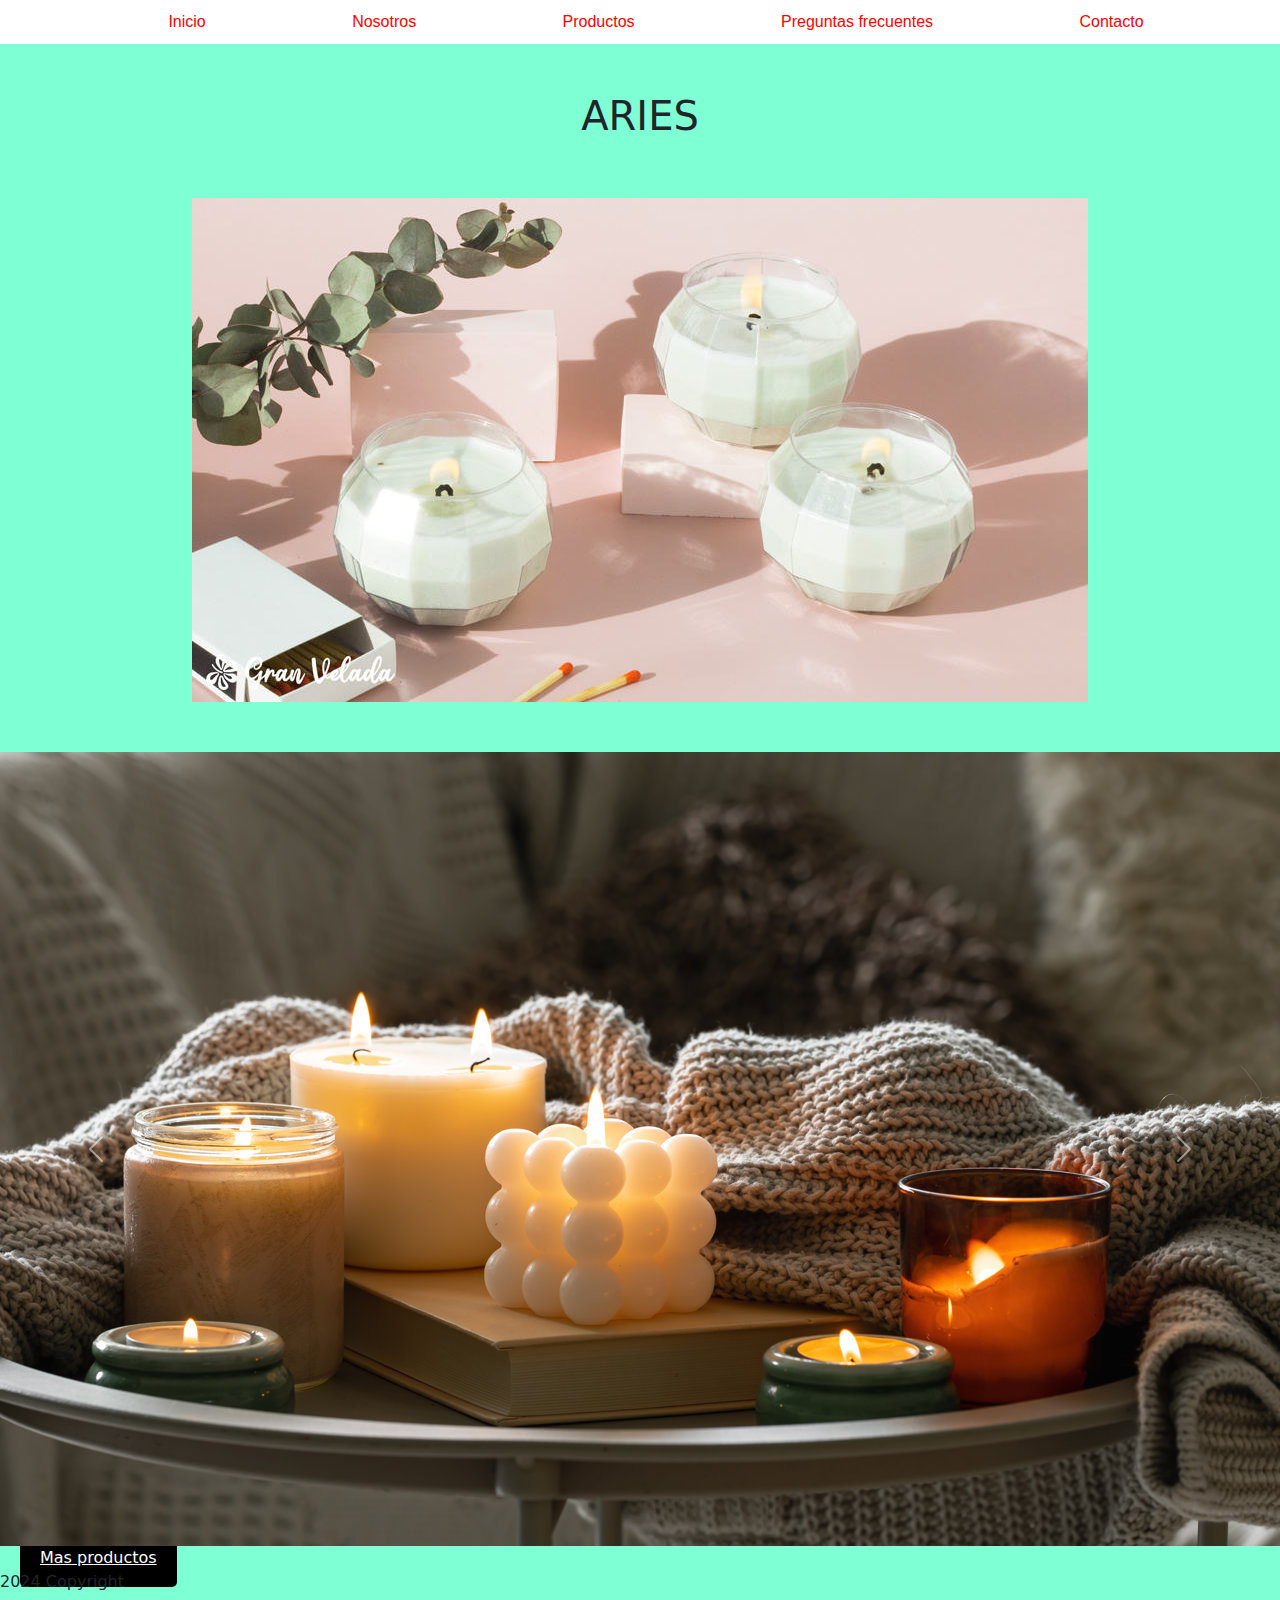
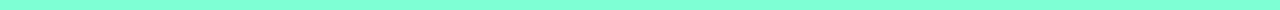
<file: index.html>
<!DOCTYPE html>
<html lang="en">
    <head>
        <meta charset="UTF-8">
        <meta name="viewport" content="width=device-width, initial-scale=1.0">
        <title>Velas - Inicio</title>

        <!--link boostrap-->

        <link href="https://cdn.jsdelivr.net/npm/bootstrap@5.3.3/dist/css/bootstrap.min.css" rel="stylesheet" integrity="sha384-QWTKZyjpPEjISv5WaRU9OFeRpok6YctnYmDr5pNlyT2bRjXh0JMhjY6hW+ALEwIH" crossorigin="anonymous">

        <!-- link css -->

        <link rel="stylesheet" href="css/style.css">
    </head>
    <!--MENU-->
<body>

    <script src="https://cdn.jsdelivr.net/npm/bootstrap@5.3.3/dist/js/bootstrap.bundle.min.js" integrity="sha384-YvpcrYf0tY3lHB60NNkmXc5s9fDVZLESaAA55NDzOxhy9GkcIdslK1eN7N6jIeHz" crossorigin="anonymous"></script>
    <header>
        <nav>
            <ul>
                <li>
                    <a href="index.html">Inicio</a>
                </li>
                <li>
                    <a href="html/nosotros.html">Nosotros</a>
                </li>
                <li>
                    <a href="html/productos.html">Productos</a>
                <li>
                    <a href="html/preguntas_frecuentes.html">Preguntas frecuentes</a>
                </li>
                <li>
                    <a href="html/contacto.html">Contacto</a>
                </li>
                </ul>
            </nav>
    </header>

    
<!--TITULO-->
    <section>
        <h1 class="fuente">ARIES</h1>
<!--carrousel-->
        <img src="img/foto1.jpg" alt="foto principal" class="foto-principal">
                
        <div id="carouselExample" class="carousel slide .active">
            <div class="carousel-inner">
                <div class="carousel-item active">
                    <img src="img/foto2.jpeg" class="d-block w-100" alt="foto2">
                </div>
                <div class="carousel-item">
                    <img src="img/foto3.jpeg" class="d-block w-100" alt="foto3">
                </div>
                <div class="carousel-item">
                    <img src="img/foto4.jpeg" class="d-block w-100" alt="foto4">
                </div>
                </div>
                <button class="carousel-control-prev" type="button" data-bs-target="#carouselExample" data-bs-slide="prev">
                    <span class="carousel-control-prev-icon" aria-hidden="true"></span>
                    <span class="visually-hidden">Previous</span>
                </button>
                <button class="carousel-control-next" type="button" data-bs-target="#carouselExample" data-bs-slide="next">
                    <span class="carousel-control-next-icon" aria-hidden="true"></span>
                    <span class="visually-hidden">Next</span>
                </button>
            </div>

            <div>
                <a href="#" class="boton-prueba">Mas productos</a>
            </div>
        </section>

    <footer>
        <p>2024 Copyright</p>
    </footer>
    </body>
</html>
</file>
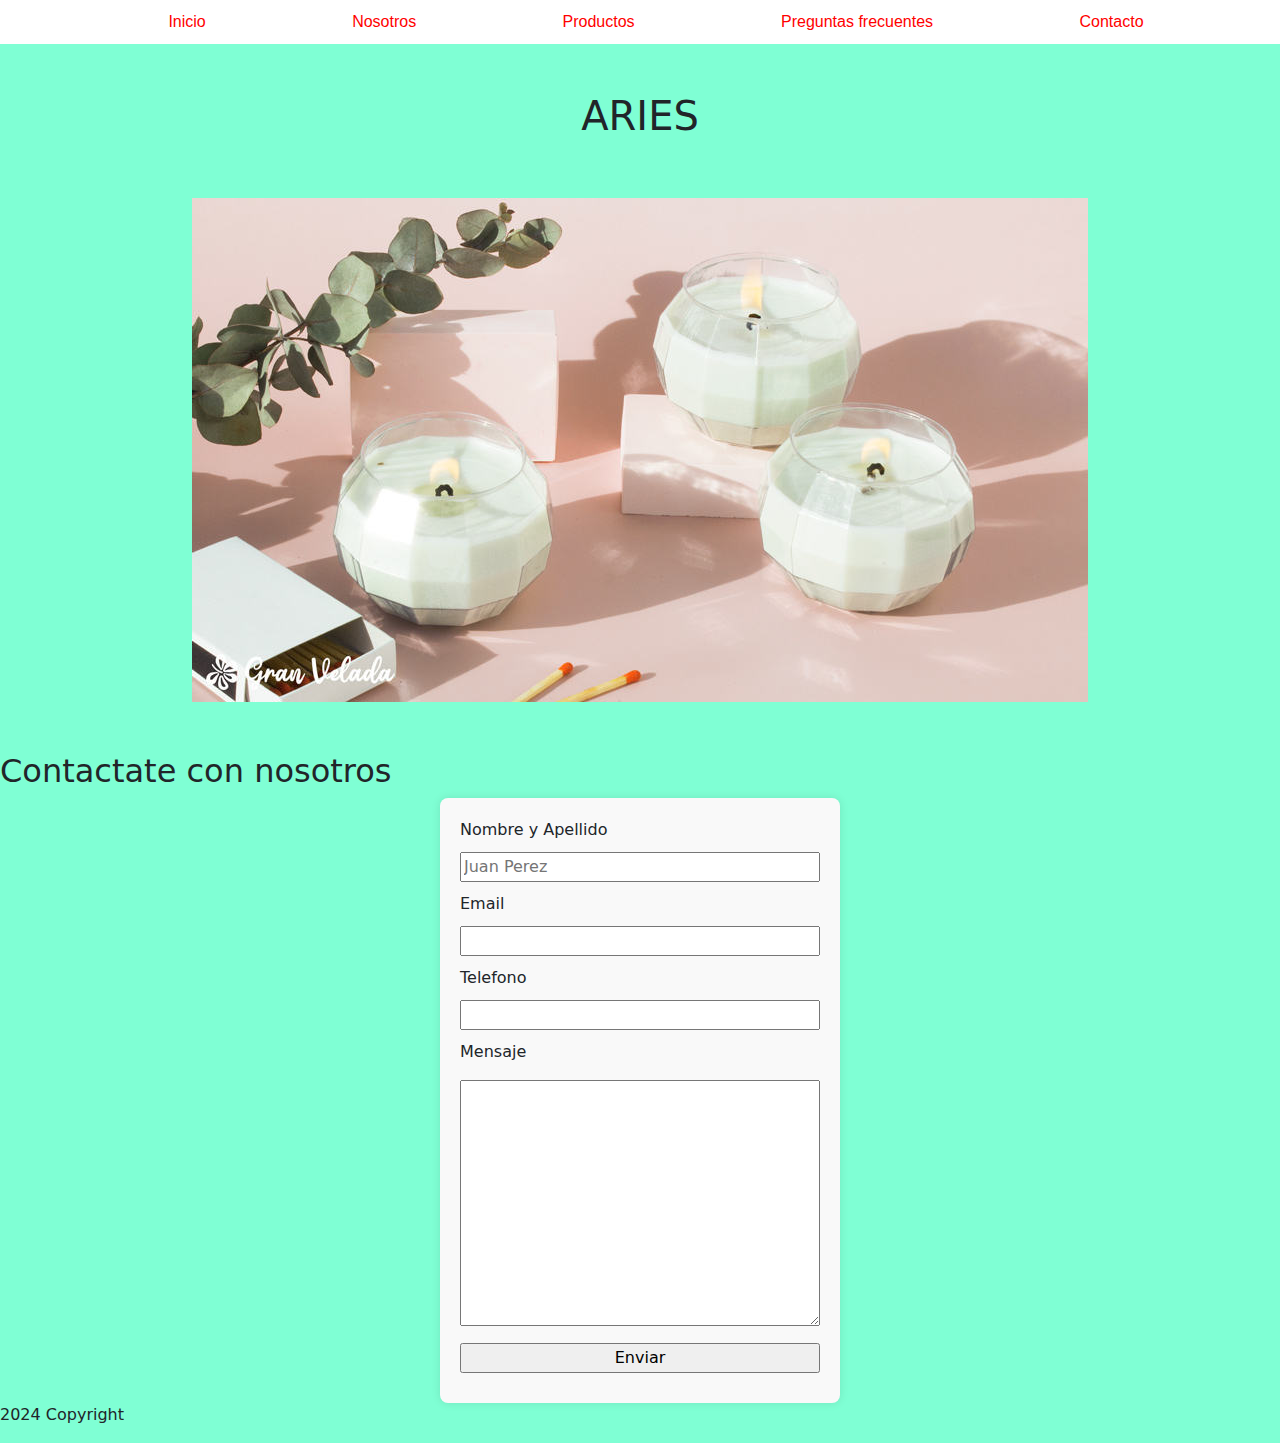
<file: html/contacto.html>
<!DOCTYPE html>
<html lang="en">
<head>
    <meta charset="UTF-8">
    <meta name="viewport" content="width=device-width, initial-scale=1.0">
    <title>Velas - Contacto</title>
    <!--link boostrap-->

    <link href="https://cdn.jsdelivr.net/npm/bootstrap@5.3.3/dist/css/bootstrap.min.css" rel="stylesheet" integrity="sha384-QWTKZyjpPEjISv5WaRU9OFeRpok6YctnYmDr5pNlyT2bRjXh0JMhjY6hW+ALEwIH" crossorigin="anonymous">

    <link rel="stylesheet" href="../css/style.css">
</head>
<body>
    <header>
        <nav>
            <ul>
                <li>
                    <a href="../index.html">Inicio</a>
                </li>
                <li>
                    <a href="nosotros.html">Nosotros</a>
                </li>
                <li>
                    <a href="productos.html">Productos</a>
                <li>
                    <a href="preguntas_frecuentes.html">Preguntas frecuentes</a>
                </li>
                <li>
                    <a href="contacto.html">Contacto</a>
                </li>
                </ul>
        </nav>
    </header>
    <section>
        <h1 class="fuente">ARIES</h1>

        <img src="../img/foto1.jpg" alt="foto principal" class="foto-principal">
        
        <h2>Contactate con nosotros</h2>

        <div class="contacto3">
            <div class="contacto4">
                <form action="form.php" method= "POST">

                <label> Nombre y Apellido</label>
                <input type="text" name="Nombre y apellido" id="Nombre" placeholder="Juan Perez">
                <label for="">Email</label>
                <input type="email" name="Email" id="Email">
                <label for="">Telefono</label>
                <input type="number" name="Telefono" id="Telefono">
                <p> Mensaje</p>
                <textarea name="" id="" cols="30" rows="10">
                </textarea>
                <input type="button" value="Enviar">
                </form>
            </div>
            </div>
        </section>
    <footer>
        <p>2024 Copyright</p>
    </footer>

</body>
</html>
</file>
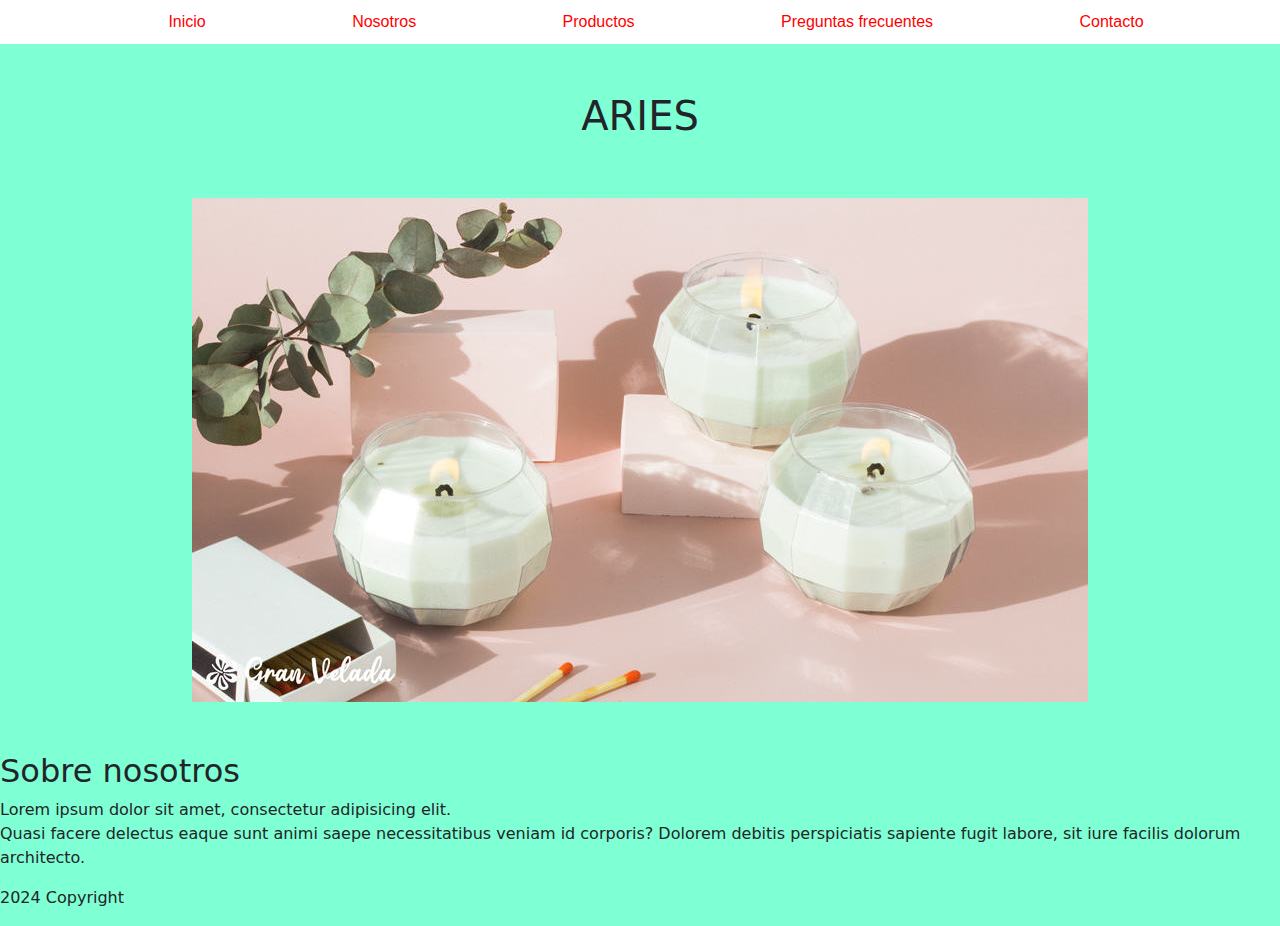
<file: html/nosotros.html>
<!DOCTYPE html>
<html lang="en">
<head>
    <meta charset="UTF-8">
    <meta name="viewport" content="width=device-width, initial-scale=1.0">
    <title>Velas - Nosotros</title>
    <!--link boostrap-->

    <link href="https://cdn.jsdelivr.net/npm/bootstrap@5.3.3/dist/css/bootstrap.min.css" rel="stylesheet" integrity="sha384-QWTKZyjpPEjISv5WaRU9OFeRpok6YctnYmDr5pNlyT2bRjXh0JMhjY6hW+ALEwIH" crossorigin="anonymous">

    <link rel="stylesheet" href="../css/style.css">
</head>
<body>
    <header>
        <nav>
            <ul>
                <li>
                    <a href="../index.html">Inicio</a>
                </li>
                <li>
                    <a href="nosotros.html">Nosotros</a>
                </li>
                <li>
                    <a href="productos.html">Productos</a>
                <li>
                    <a href="preguntas_frecuentes.html">Preguntas frecuentes</a>
                </li>
                <li>
                    <a href="contacto.html">Contacto</a>
                </li>
                </ul>
        </nav>
    </header>
    <section>
        <h1 class="fuente">ARIES</h1>

        
            <img src="../img/foto1.jpg" alt="foto principal" class="foto-principal">

            <h2>Sobre nosotros</h2>
    
            <p> Lorem ipsum dolor sit amet, consectetur adipisicing elit. <br> Quasi facere delectus eaque sunt animi saepe necessitatibus veniam id corporis? Dolorem debitis perspiciatis sapiente fugit labore, sit iure facilis dolorum architecto.</p>
        
    </section>

    <footer>    
        <p>2024 Copyright</p>
    </footer>
</body>
</html>
</file>
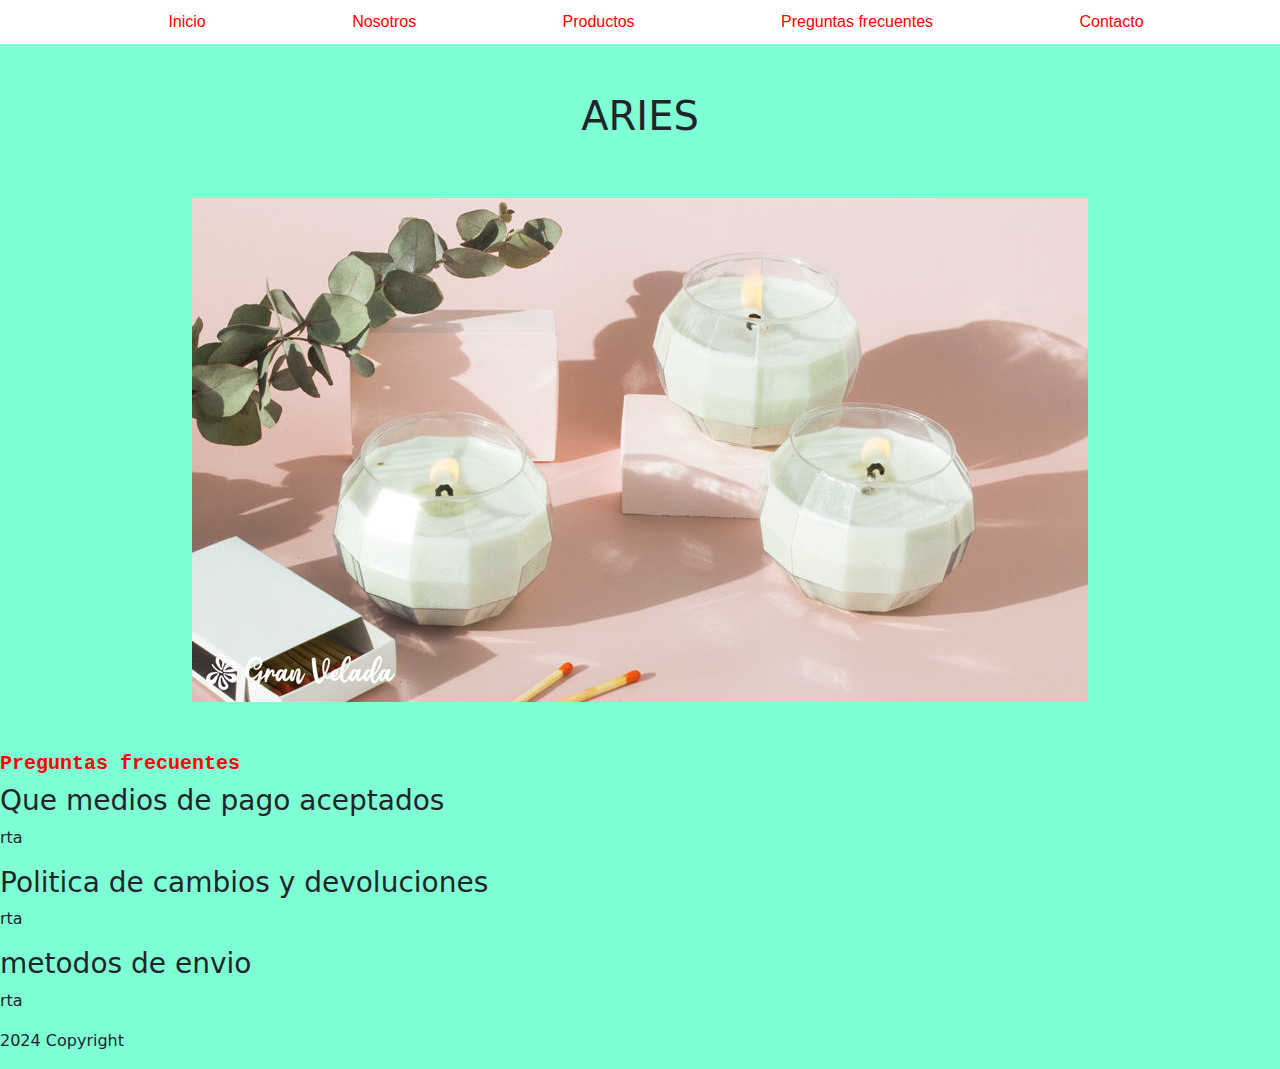
<file: html/preguntas_frecuentes.html>
<!DOCTYPE html>
<html lang="en">
<head>
    <meta charset="UTF-8">
    <meta name="viewport" content="width=device-width, initial-scale=1.0">
    <title>Velas - Preguntas frecuentes</title>
    <!--link boostrap-->

    <link href="https://cdn.jsdelivr.net/npm/bootstrap@5.3.3/dist/css/bootstrap.min.css" rel="stylesheet" integrity="sha384-QWTKZyjpPEjISv5WaRU9OFeRpok6YctnYmDr5pNlyT2bRjXh0JMhjY6hW+ALEwIH" crossorigin="anonymous">

    <link rel="stylesheet" href="../css/style.css">
</head>
</head>
<body>
    <!--MENU PRINCIPAL-->
    <header>
        <nav>
            <ul>
                <li>
                    <a href="../index.html">Inicio</a>
                </li>
                <li>
                    <a href="nosotros.html">Nosotros</a>
                </li>
                <li>
                    <a href="productos.html">Productos</a>
                <li>
                    <a href="preguntas_frecuentes.html">Preguntas frecuentes</a>
                </li>
                <li>
                    <a href="contacto.html">Contacto</a>
                </li>
                </ul>
        </nav>
    </header>

    <section>
        <h1 class="fuente">ARIES</h1>

        <div> 
            <img src="../img/foto1.jpg" alt="foto principal" class="foto-principal">
        </div>
        <div class="preguntas">
            <h2>Preguntas frecuentes</h2>
            <h3>Que medios de pago aceptados</h3>
            <p> rta</p>
            <h3>Politica de cambios y devoluciones</h3> 
            <p> rta </p>
            <h3>metodos de envio</h3>
            <p> rta </p>
        </div>
    </section>
    <footer>
        <p>2024 Copyright</p>
    </footer>
</body>
</html>
</file>
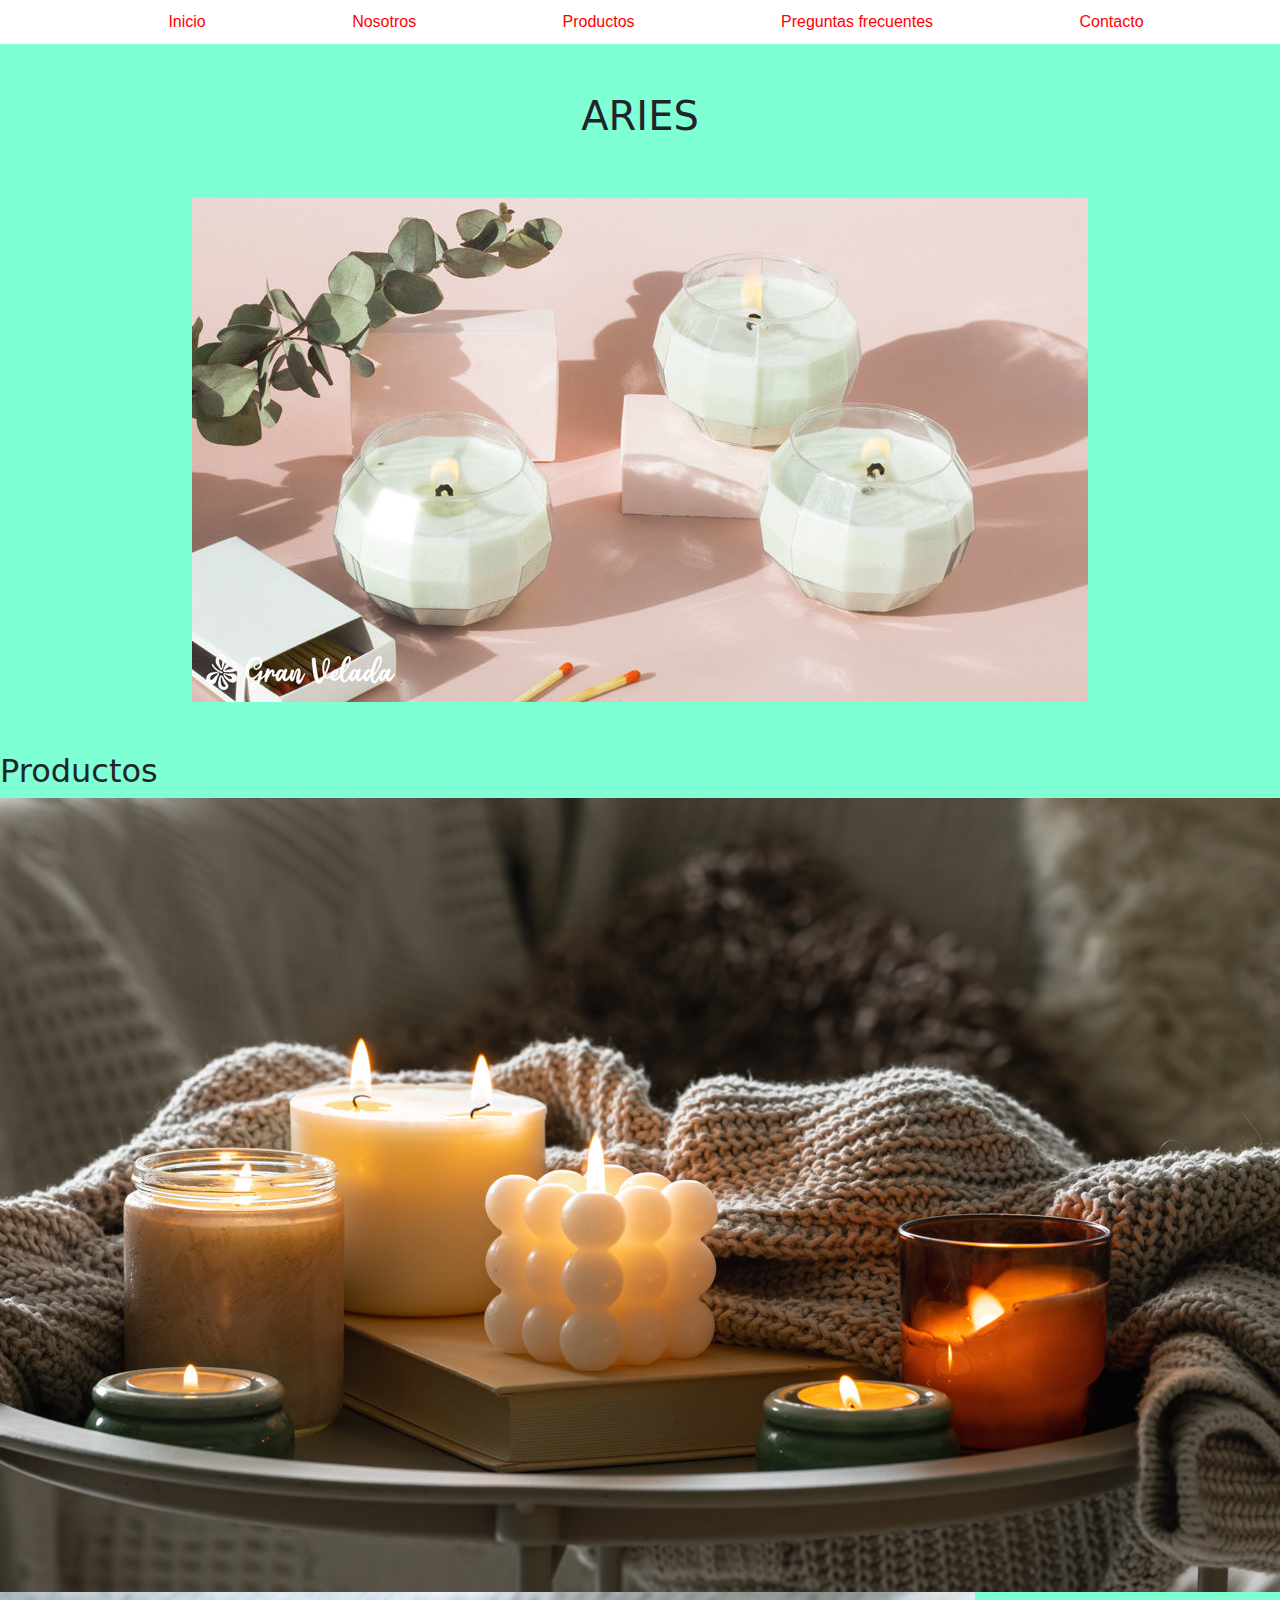
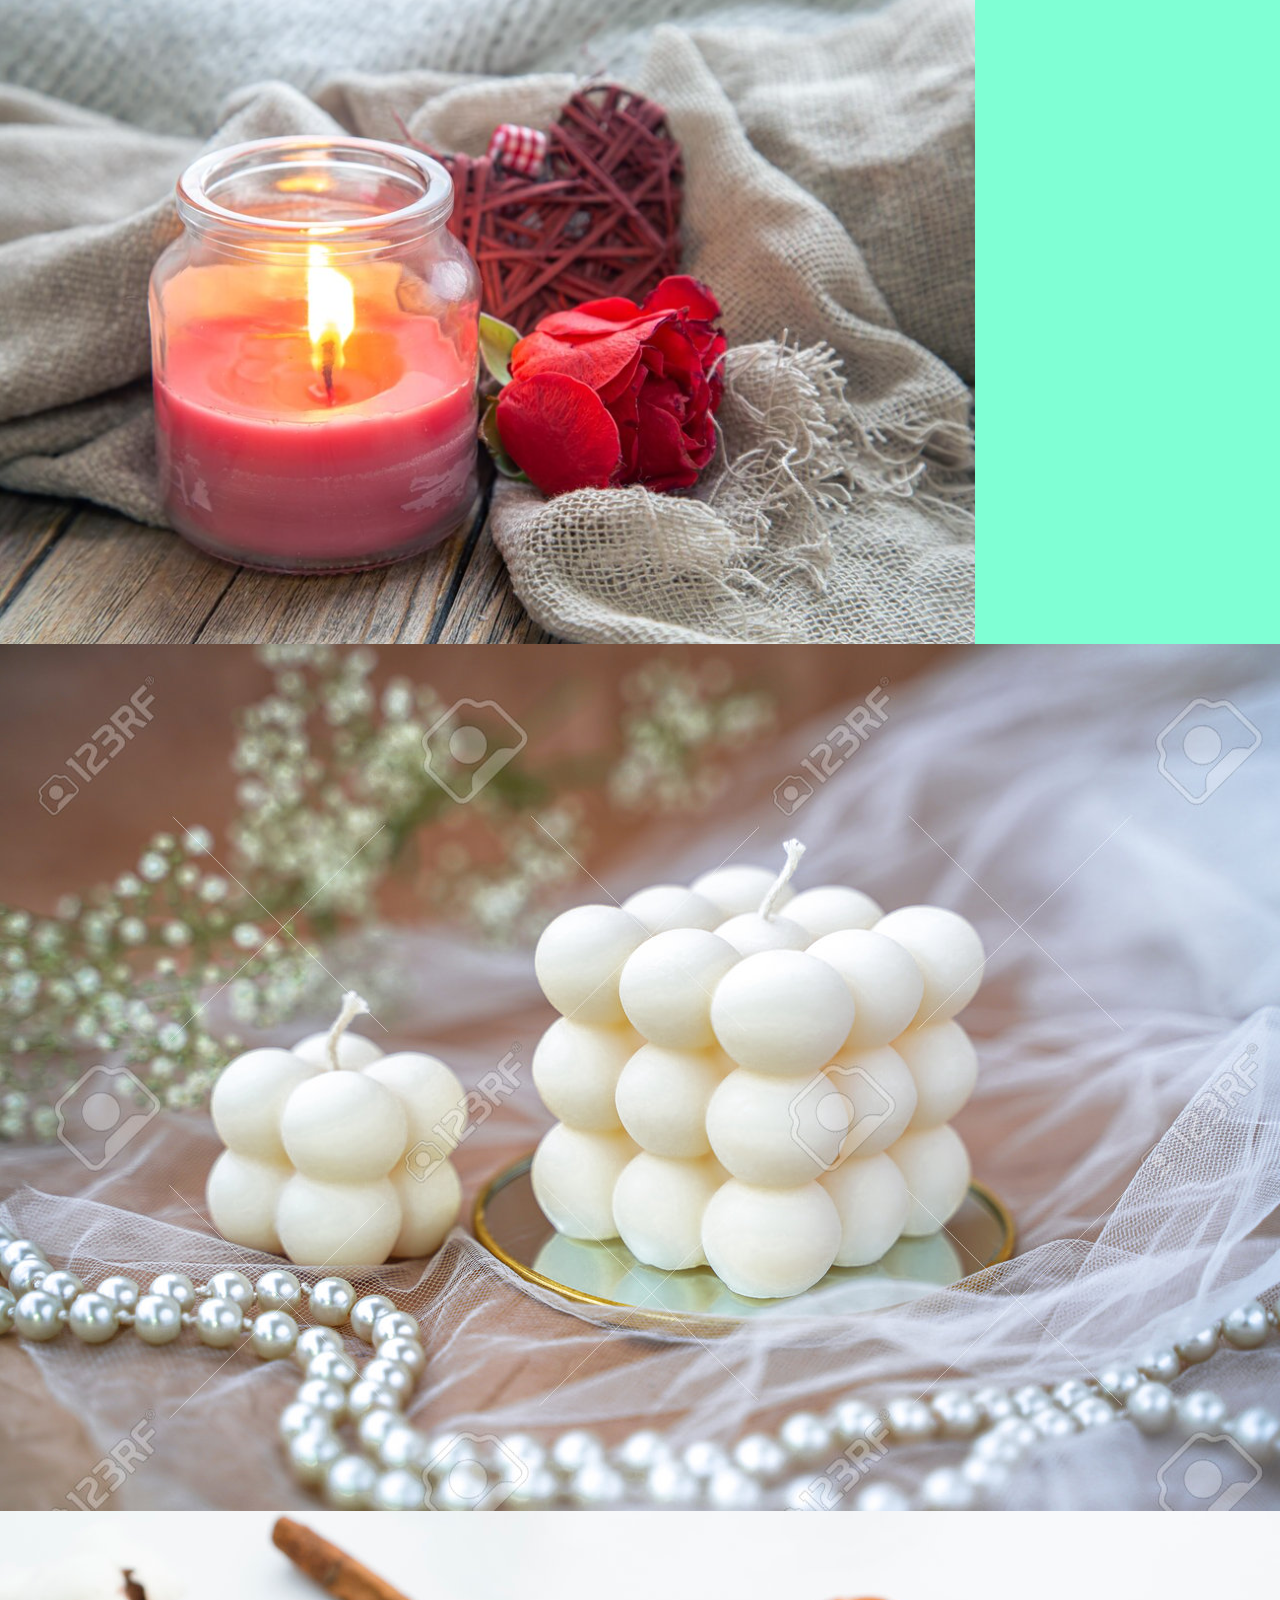
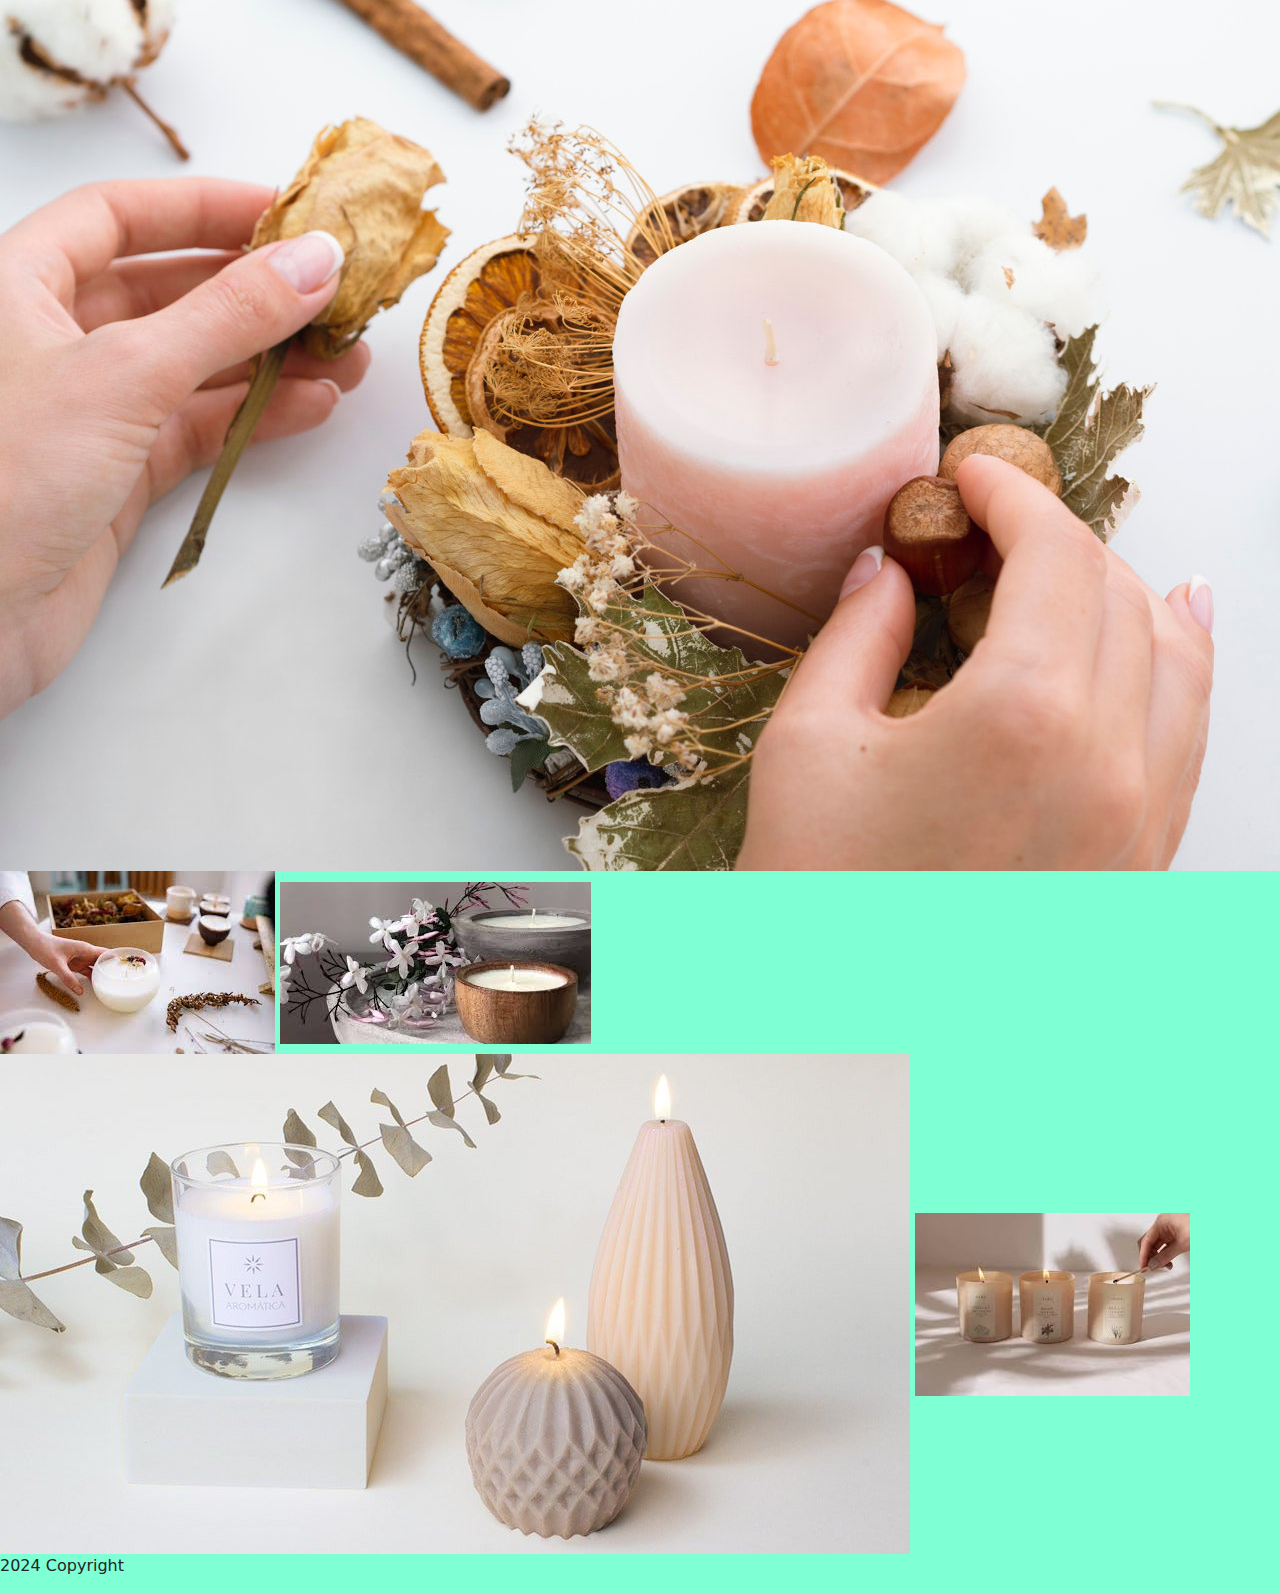
<file: html/productos.html>
<!DOCTYPE html>
<html lang="en">
<head>
    <meta charset="UTF-8">
    <meta name="viewport" content="width=device-width, initial-scale=1.0">
    <title>Velas - Productos</title>
    <!--link boostrap-->

    <link href="https://cdn.jsdelivr.net/npm/bootstrap@5.3.3/dist/css/bootstrap.min.css" rel="stylesheet" integrity="sha384-QWTKZyjpPEjISv5WaRU9OFeRpok6YctnYmDr5pNlyT2bRjXh0JMhjY6hW+ALEwIH" crossorigin="anonymous">
    <!--link css-->
    <link rel="stylesheet" href="../css/style.css">
</head>
<body>
    <header>
        <nav>
            <ul>
                <li>
                    <a href="../index.html">Inicio</a>
                </li>
                <li>
                    <a href="nosotros.html">Nosotros</a>
                </li>
                <li>
                    <a href="productos.html">Productos</a>
                <li>
                    <a href="preguntas_frecuentes.html">Preguntas frecuentes</a>
                </li>
                <li>
                    <a href="contacto.html">Contacto</a>
                </li>
                </ul>
        </nav>
    </header>
    <section>
        <h1 class="fuente">ARIES</h1>

        <img src="../img/foto1.jpg" alt="foto principal" class="foto-principal">

        <h2>Productos</h2>
                
            <div class="imagenes-productos"> 
                <img src="../img/foto2.jpeg" alt="vela 1">
                <img src="../img/foto3.jpeg" alt="vela 2">
                <img src="../img/foto4.jpeg" alt="vela 3">
                <img src="../img/foto5.jpeg" alt="vela 4">
                <img src="../img/foto6.jpeg" alt="vela 5">
                <img src="../img/foto7.jpeg" alt="vela 6">
                <img src="../img/foto8.jpeg" alt="vela 7">
                <img src="../img/foto9.jpeg" alt="vela 8">
            </div>
    </section>

    <footer>
        <p>2024 Copyright</p>
    </footer>
</body>
</html>
</file>
<file: css/style.css>
.contacto {
  display: flex;
  display: block;
  justify-content: start;
}

.contacto2 {
  display: flex;
  justify-content: center;
}

.contacto3 {
  display: flex;
  flex-direction: column;
  align-items: center;
  justify-content: center;
}

.contacto4 {
  width: 100%;
  max-width: 400px;
  padding: 20px;
  box-shadow: 0 0 10px rgba(0, 0, 0, 0.1);
  background-color: #f9f9f9;
  border-radius: 8px;
}

.contacto4 label, .contacto4 input, .contacto4 textarea, .contacto4 button {
  width: 100%;
  margin-bottom: 10px;
}

body {
  background-color: aquamarine;
}

header {
  background-color: white;
  padding: auto;
}
header nav ul {
  display: flex;
  margin: auto;
  list-style: none;
  text-align: center;
  justify-content: space-evenly;
  font-family: "arial";
}
header nav ul li {
  display: flex;
  flex-flow: row wrap;
  padding: 10px;
}
header nav ul li a {
  text-decoration: none;
  color: red;
}

.foto-principal {
  display: flex;
  align-items: center;
  margin: auto;
  padding-top: 50px;
  padding-bottom: 50px;
}

.fuente {
  display: flex;
  justify-content: center;
  padding-top: 3rem;
}

.boton-productos, .boton-prueba {
  background-color: black;
  color: white;
  padding: 20px;
  border-radius: 5px;
  margin: 20px;
}

.preguntas h2 {
  font-family: "Courier New", Courier, monospace;
  font-weight: bolder;
  font-size: 20px;
  color: red;
}

/*# sourceMappingURL=style.css.map */
</file>
